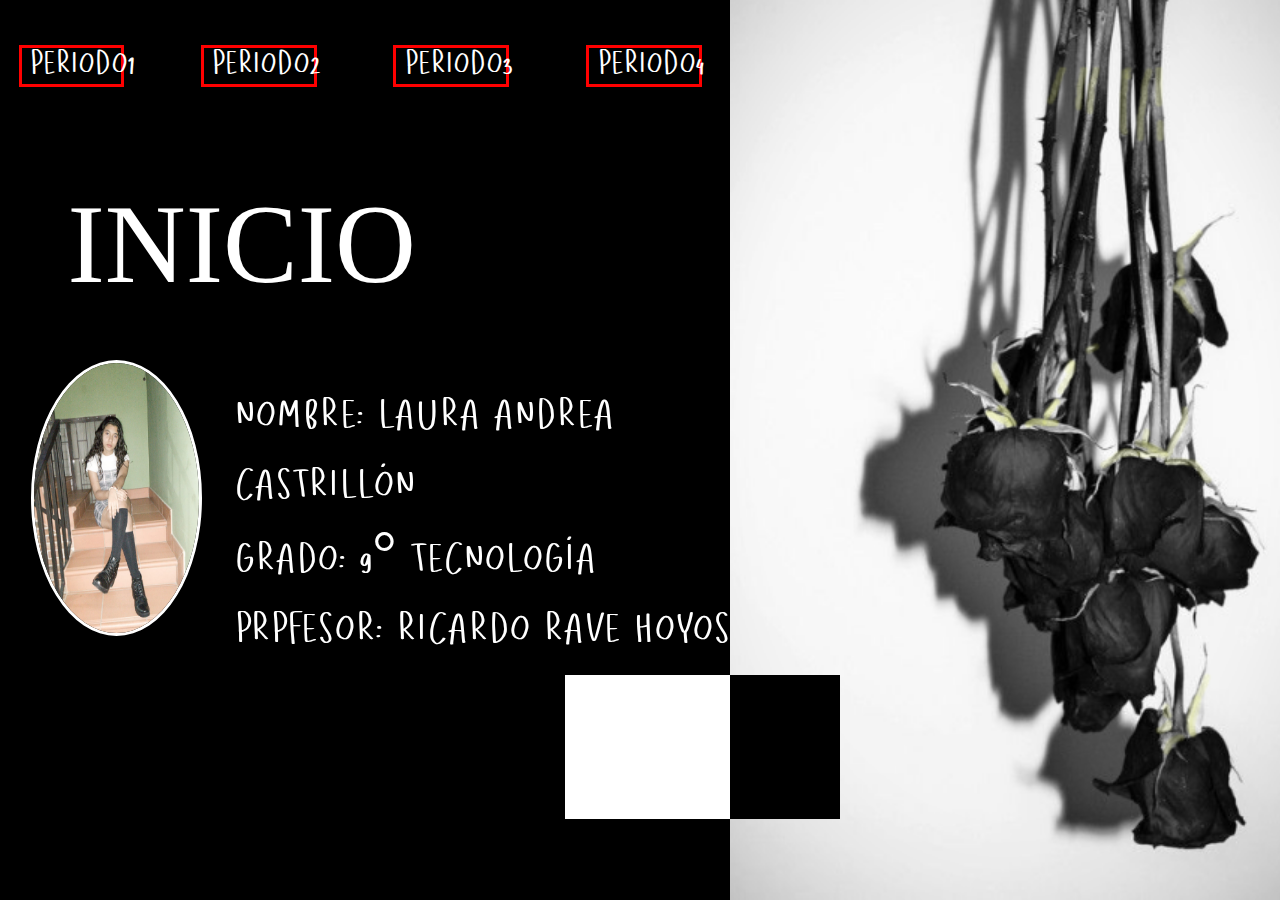
<file: index.html>
<!DOCTYPE html>
<html>
<head>
	<title>♡Inicio♡</title>
	<meta charset="utf-8">
	<link rel="stylesheet" type="text/css" href="style.css">
	<link rel="stylesheet" type="text/css" href="style1.css">
</head>
<body >
	<div class="c1">
	<div class="c2"></div>
	<div class="c3"></div>
	<div class="c4"></div>
	<div class="c5"></div>
	<a href="periodoprimer.html"><div class="c6"><div class="l">PERIODO1</div></div></a>
	<a href="periodosegundo.html"><div class="c7"><div class="l">PERIODO2</div></div></a>
	<a href="periodotercero.html"><div class="c8"><div class="l">PERIODO3</div></div></a>
	<a href="periodocuarto.html"><div class="c9"><div class="l">PERIODO4</div></div></a>
	<div class="lt">INICIO</div>
	<div><img src="ima.jpg" class="im"></div>
	<div class="n"></div>
	<div class="text">NOMBRE: LAURA ANDREA CASTRILLÓN<br>
		GRADO: 9° TECNOLOGÍA<br>PRPFESOR: RICARDO RAVE HOYOS<br></div>
</div>
</body>
</html>
</file>
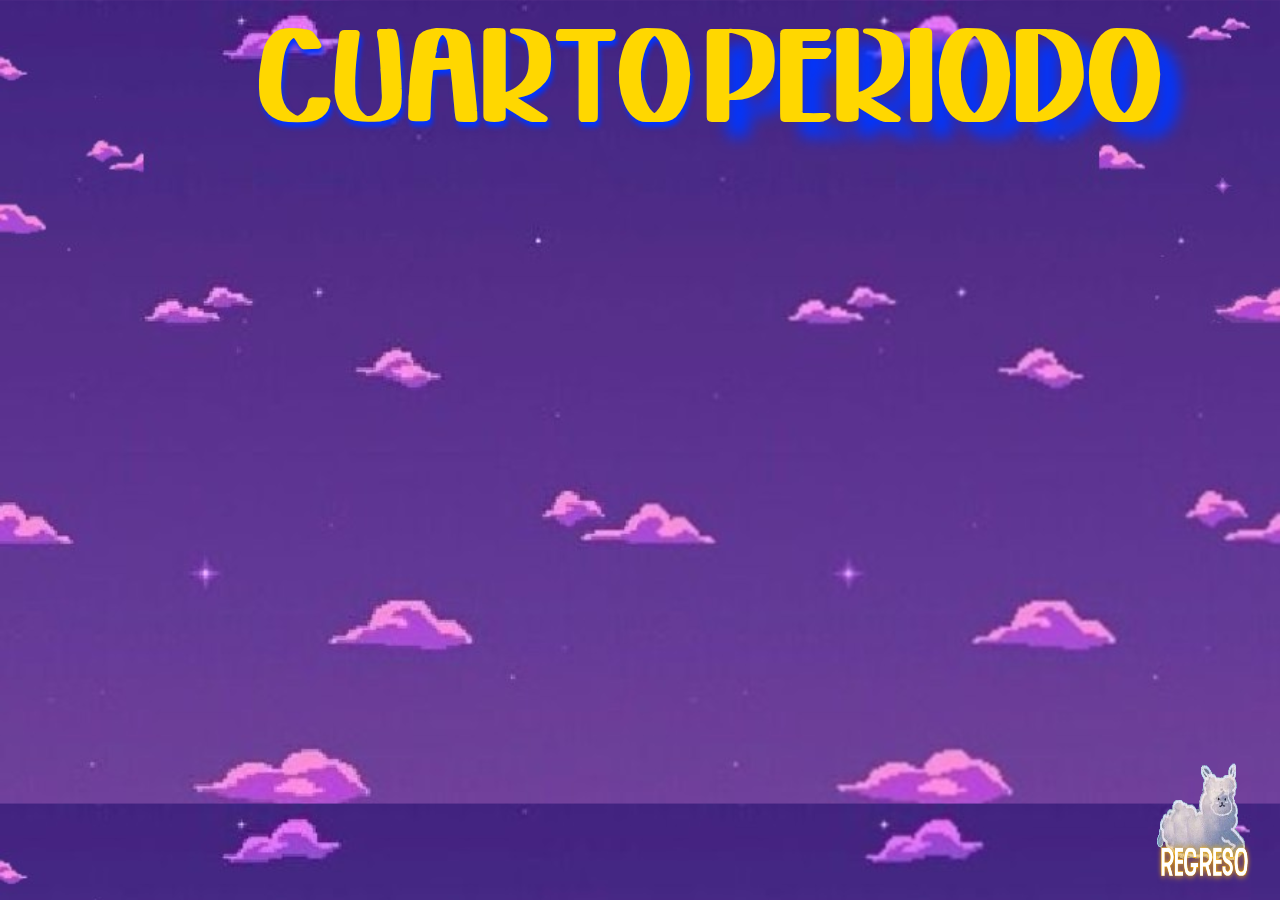
<file: periodocuarto.html>
<!DOCTYPE html>
<html>
<head>
	<title>CUARTO♡PERIODO</title>
	<link rel="stylesheet" type="text/css" href="style5.css">
</head>
<body>
<div class="tp">CUARTO</div>
<div class="tp2">PERIODO</div>
<a href="index.html"><div><img src="regresos.png" class="cc"></div><a>
</body>
</html>
</file>
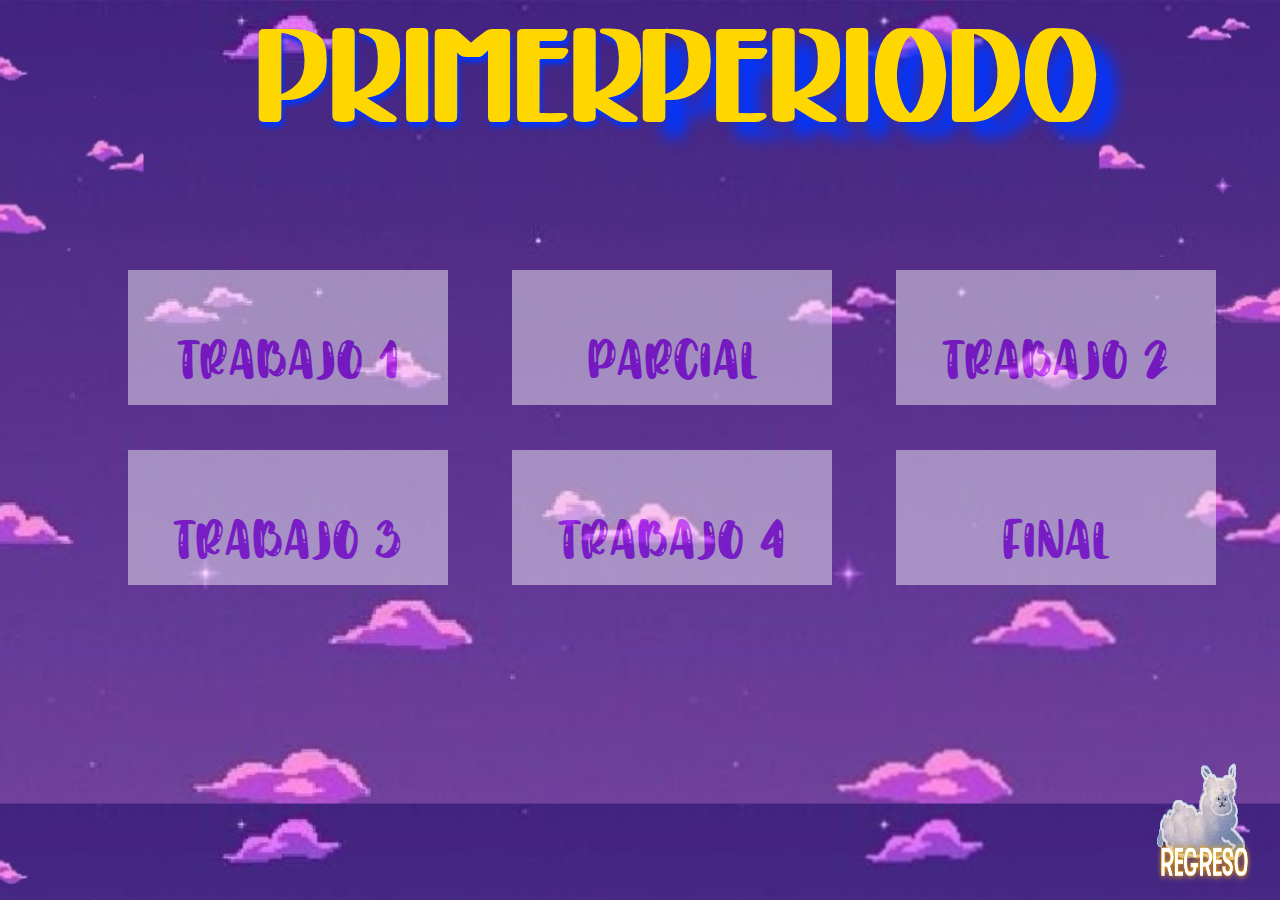
<file: periodoprimer.html>
<!DOCTYPE html>
<html>
<head>
	<title>PRIMER♡PERIODO</title>
	<link rel="stylesheet" type="text/css" href="style2.css">
	<link rel="stylesheet" type="text/css" href="stylep1.css">
</head>
<body>
<div class="tp">PRIMER</div>
<div class="tp2">PERIODO</div>
<a href="index.html"><div><img src="regresos.png" class="cc"></div><a>
<a href="https://laura029.github.io/entrega2/"><div class="div1"><center><br>TRABAJO 1</center></div>
<a href="https://laura029.github.io/entregaparcial/"><div class="div2"><center><br>PARCIAL</center></div>
<a href="https://laura029.github.io/trabajo2/"><div class="div3"><center><br>TRABAJO 2</center></div>
<a href="https://laura029.github.io/trabajo3/"><div class="div4"><center><br>TRABAJO 3</center></div>
<a href="https://laura029.github.io/trabajo4/"><div class="div5" style="position: absolute;top: 50%;left: 40%;width: 25%;
height: 15%;background-color: #ffffff;opacity: 45%;font-family: titulo3;font-size: 250%;
color: #9700FF;"><center><br>TRABAJO 4</center></div>
<a href="https://laura029.github.io/final/"><div class="div5" style="position: absolute;top: 50%;left: 70%;width: 25%;
height: 15%;background-color: #ffffff;opacity: 45%;font-family: titulo3;font-size: 250%;
color: #9700FF;"><center><br>FINAL</center></div>
</body>
</html>
</file>
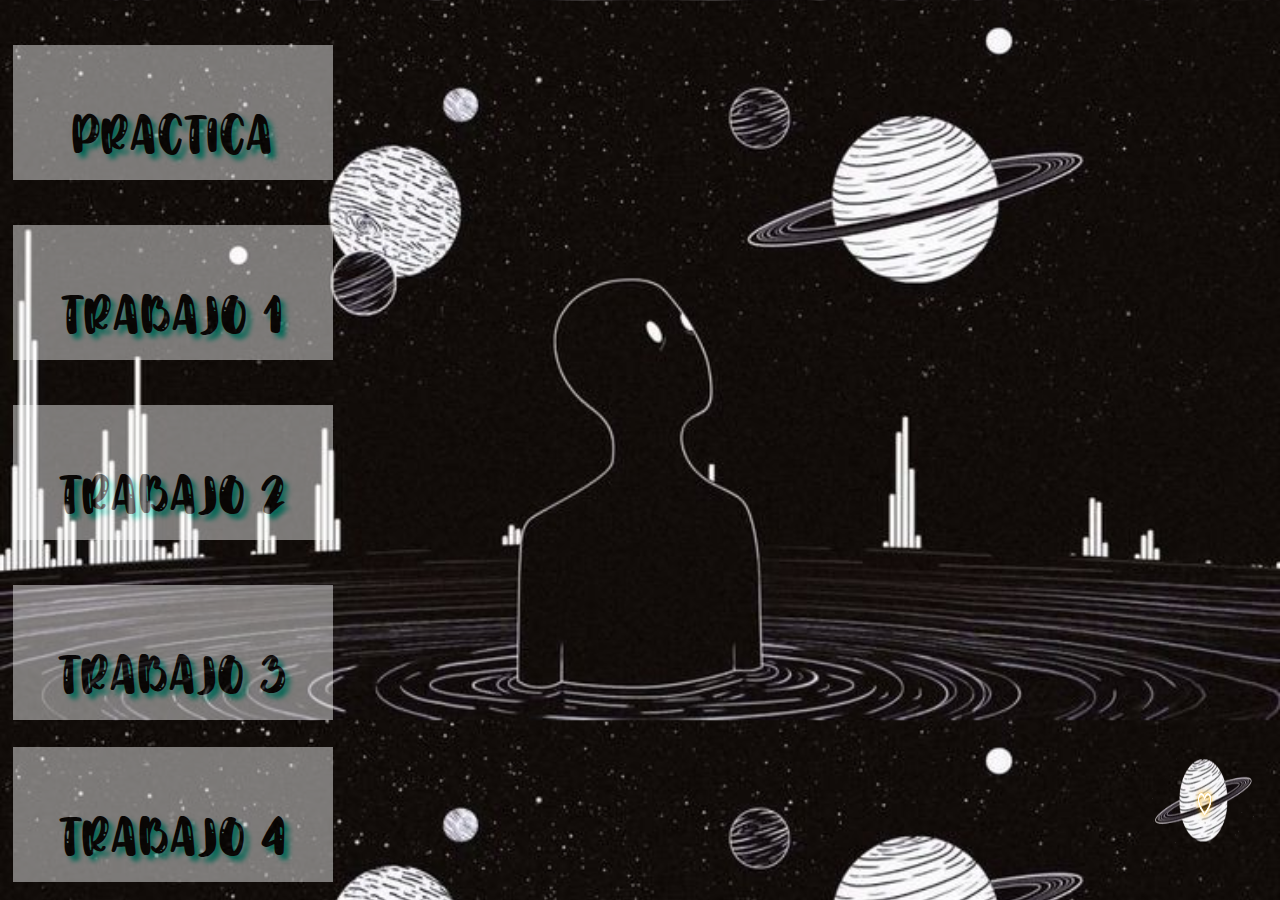
<file: periodosegundo.html>
<!DOCTYPE html>
<html>
<head>
	<title>SEGUNDO♡PERIODO</title>
	<link rel="stylesheet" type="text/css" href="style3.css">
</head>
<body>
<a href="https://laura029.github.io/practica/"><div class="div1"><center><br>PRACTICA</center></div>
<a href="https://laura029.github.io/semana13/"><div class="div1" style="top: 25%;"><center><br>TRABAJO 1</center></div>
<a href="https://laura029.github.io/actividad2/"><div class="div1" style="top: 45%;"><center><br>TRABAJO 2</center></div>
<a href="trabajo1.html"><div class="div1" style="top: 65%;"><center><br>TRABAJO 3</center></div>
<a href="trabajo1.html"><div class="div1" style="top: 83%;"><center><br>TRABAJO 4</center></div>
<a href="index.html"><div><img src="regreso.png" class="cc"></div><a>
</body>
</html>
</file>
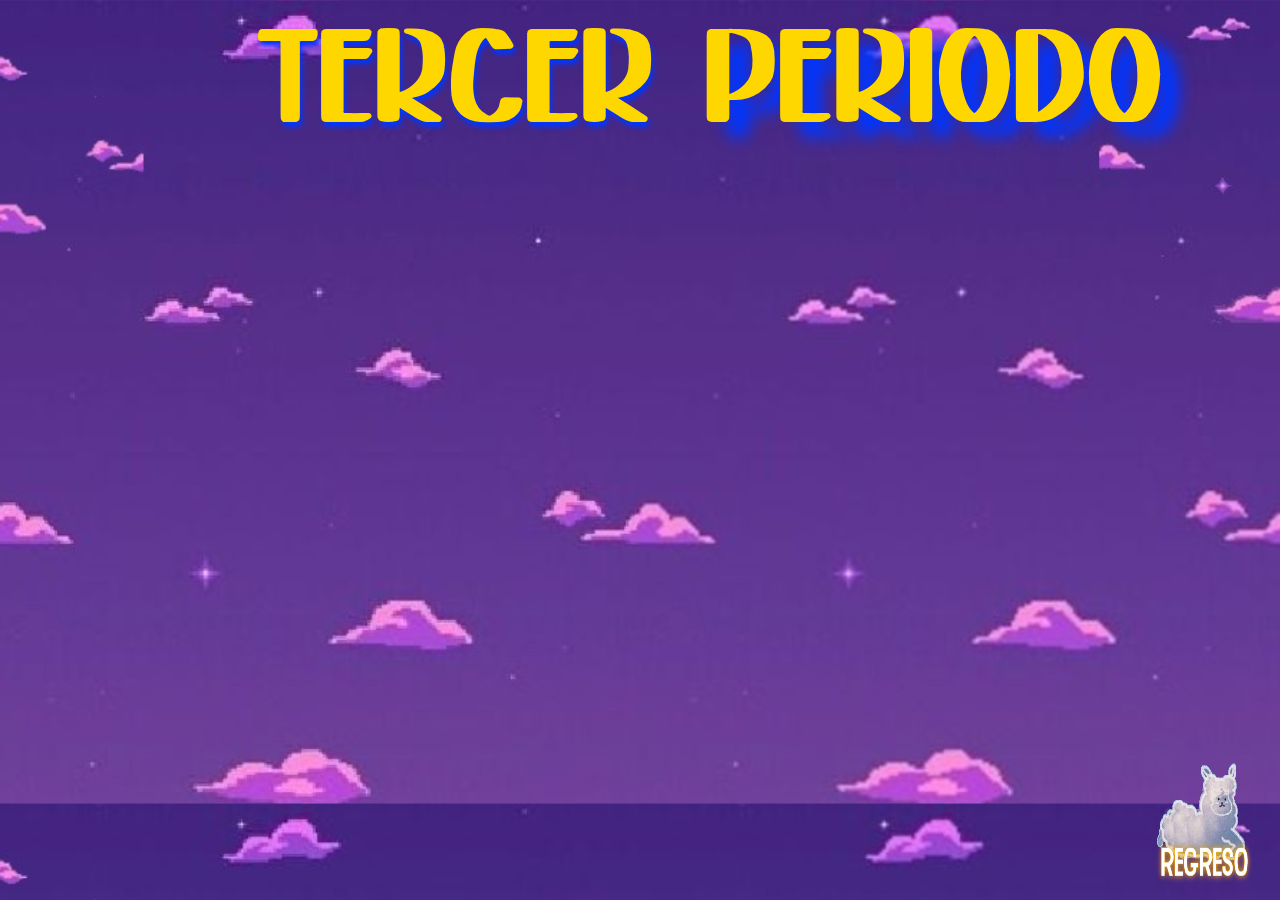
<file: periodotercero.html>
<!DOCTYPE html>
<html>
<head>
	<title>TERCER♡PERIODO</title>
	<link rel="stylesheet" type="text/css" href="style4.css">
</head>
<body>
<div class="tp">TERCER</div>
<div class="tp2">PERIODO</div>
<a href="index.html"><div><img src="regresos.png" class="cc"></div><a>
</body>
</html>
</file>
<file: style.css>
body{
	background-color: #000000;
}


.c1{
	background-image: url(fondof.png);
	position: absolute;
	background-position: top;
	background-size: cover;
	background-position: center;
	top:0%;
	right: 0%;
	margin: 0px;
	width: 43%;
	height: 100%;
	border: 1px;
	margin-right: 0%;
}

.c2{
	background-color: #000000;
	position: absolute;
	width: 140%;
	height: 100%;
	right: 100%;
}

.c1:active .c2{
	background-color: #ffffff;
	position: absolute;
	width: 140%;
	height: 100%;
	right: 100%;
	transition: 2s;
	display: block;
}

.c3{
	background-image: url(fondo.jpg);
	position: absolute;
	background-size: cover;
	background-position: center;
	top:0%;
	right: 0%;
	margin: 0px;
	width: 100%;
	height: 100%;
	border: 1px;
	margin-right: 0%;
	display: none;
	transition-duration: 2s;

}

.c1:active .c3{
	display: block;
	transition: 5s;
}

.c4{
	background-color: #000000;
	position: absolute;
	top: 75%;
	right: 80%;
	width: 30%;
	height: 16%;
}

.c1:active .c4{
	background-color: #ffffff;
	transition: 2s;
}

.c5{
	background-color: #ffffff;
	position: absolute;
	top: 75%;
	right: 100%;
	width: 30%;
	height: 16%;
}

.c1:active .c5{
	background-color: #000000;
	transition: 2s;
}
</file>
<file: style1.css>
.c6{
	background-color: transparent;
	position: absolute;
	border-color: #FF0000 ;
	border-style: solid;
	border-size:2px;
	top: 5%;
	right: 210%;
	width: 18%;
	height: 4%;
	animation-name: boton;
	animation-iteration-count: infinite;
	animation-duration: 5s;
}

.c6:hover{
	color: #FD1532;
	display: block;
	background-image: url(fondo.jpg);
	width: 20%;
	height: 5%;
}

.c7{
	background-color: transparent;
	position: absolute;
	border-color: #FF0000 ;
	border-style: solid;
	border-size:2px;
	top: 5%;
	right: 175%;
	width: 20%;
	height: 4%;
	animation-name: boton;
	animation-iteration-count: infinite;
	animation-duration: 5s;
}

.c7:hover{
	color: #FD1532;
	display: block;
	background-image: url(fondo.jpg);
	width: 22%;
	height: 5%;
	color: #000000;
}

.c8{
	background-color: transparent;
	position: absolute;
	border-color: #FF0000 ;
	border-style: solid;
	border-size:2px;
	top: 5%;
	right: 140%;
	width: 20%;
	height: 4%;
	animation-name: boton;
	animation-iteration-count: infinite;
	animation-duration: 5s;
}

.c8:hover{
	color: #FD1532;
	display: block;
	background-image: url(fondo.jpg);
	width: 22%;
	height: 5%;
}

.c9{
	background-color: transparent;
	position: absolute;
	border-color: #FF0000 ;
	border-style: solid;
	border-size:2px;
	top: 5%;
	right: 105%;
	width: 20%;
	height: 4%;
	animation-name: boton;
	animation-iteration-count: infinite;
	animation-duration: 5s;
}

.c9:hover{
	color: #FD1532;
	display: block;
	background-image: url(fondo.jpg);
	width: 22%;
	height: 5%;
}
@keyframes boton{
	0%{ border-color: #FD1532; }
	16%{ border-color: #FAED27; }
	32%{ border-color: #55FF00; }
	48%{ border-color: #00FFC5; }
	64%{ border-color: #0036FF; }
	80%{ border-color: #4D00FF; }
	96%{ border-color: #F300FF; }
}

@font-face{
	font-family: lll;
	src: url(lll.ttf);
}

.l{
	position: absolute;
	top:-35%;
	left: 7%;
	font-family: lll;
	font-size: 300%;
	color: #ffffff;

}

.l:hover{
	top:-23%;
	left: 10%;
	color:black;
}

.lt{
	position: absolute;
	top: 20%;
	font-family: Old English Text MT;
	color: white;
	font-size: 700%;
	right:  157%;
}

.c1:active .lt{
	color: black;
}

.c1:active .l{
	color: black;
}

.im{
	position: absolute;
	width: 30%;
	height: 30%;
	top: 40%;
	left: -127%;
	border-style:solid;
	border-size: 20px;
	border-color: white;
	border-radius: 100%;
	box-shadow: 20%;
	box-shadow-color: #00FFC5;
}

.text{
	width: 100%;
	position: absolute;
	top: 42%;
	font-family: lll;
	color: white;
	font-size: 380%;
	right:  90%;
}

.c1:active .text{
	color: black;
}

.s{
	position: absolute;
	width: 20%;
	height: 25%;
	right: 1%;
	top: 76%;
}
</file>
<file: style5.css>
body{
	background-image: url(fondo2.jpg);
	background-size: cover;
}

.tp{
	position: absolute;
	top: 2%;
	left: 20%;
	font-family: letrat;
	color: #FFD700;
	font-weight: bold;
	font-size: 800%;
	text-shadow: 2px 5px 5px #0036FF;
	animation-name: sombra;
	animation-duration: 5s;
	animation-iteration-count: infinite;
}

.tp2{
	position: absolute;
	top: 2%;
	left: 55%;
	font-family: letrat;
	color: #FFD700;
	font-weight: bold;
	font-size: 800%;
	text-shadow: 20px 15px 15px #0036FF;
	animation-name: sombra;
	animation-duration: 5s;
	animation-iteration-count: infinite;
}

@keyframes sombra{
	0%{ text-shadow: 20px 15px 15px #D7BDE2 ; }
	16%{ text-shadow: 20px 15px 15px #FAED27; }
	32%{ text-shadow: 2px 5px 5px #55FF00; }
	48%{ text-shadow: 2px 5px 5px #00FFC5; }
	64%{ text-shadow: 0px 15px 15px #0036FF; }
	80%{ text-shadow: 0px 15px 15px #4D00FF; }
	96%{ text-shadow: 2px 5px 5px #F300FF; }
}

@font-face{
	font-family: letrat;
	src: url(letrat.ttf);
}

.cc{
	position: absolute;
	width: 8%;
	height: 15%;
	right: 2%;
	top: 84%;
}
</file>
<file: style2.css>
body{
	background-image: url(fondo2.jpg);
	background-size: cover;
}

.tp{
	position: absolute;
	top: 2%;
	left: 20%;
	font-family: letrat;
	color: #FFD700;
	font-weight: bold;
	font-size: 800%;
	text-shadow: 2px 5px 5px #0036FF;
	animation-name: sombra;
	animation-duration: 5s;
	animation-iteration-count: infinite;
}

.tp2{
	position: absolute;
	top: 2%;
	left: 50%;
	font-family: letrat;
	color: #FFD700;
	font-weight: bold;
	font-size: 800%;
	text-shadow: 20px 15px 15px #0036FF;
	animation-name: sombra;
	animation-duration: 5s;
	animation-iteration-count: infinite;
}

@keyframes sombra{
	0%{ text-shadow: 20px 15px 15px #D7BDE2 ; }
	16%{ text-shadow: 20px 15px 15px #FAED27; }
	32%{ text-shadow: 2px 5px 5px #55FF00; }
	48%{ text-shadow: 2px 5px 5px #00FFC5; }
	64%{ text-shadow: 0px 15px 15px #0036FF; }
	80%{ text-shadow: 0px 15px 15px #4D00FF; }
	96%{ text-shadow: 2px 5px 5px #F300FF; }
}

@font-face{
	font-family: letrat;
	src: url(letrat.ttf);
}

.cc{
	position: absolute;
	width: 8%;
	height: 15%;
	right: 2%;
	top: 84%;

}
</file>
<file: stylep1.css>
.div1{
	position: absolute;
	top: 30%;
	left: 10%;
	width: 25%;
	height: 15%;
	background-color: #ffffff;
	opacity: 45%;
	font-family: titulo3;
	font-size: 250%;
	color:#9700FF ;
}

.div2{
	position: absolute;
	top: 30%;
	left: 40%;
	width: 25%;
	height: 15%;
	background-color: #ffffff;
	opacity: 45%;
	font-family: titulo3;
	font-size: 250%;
	color:#9700FF ;
}

.div3{
	position: absolute;
	top: 30%;
	left: 70%;
	width: 25%;
	height: 15%;
	background-color: #ffffff;
	opacity: 45%;
	font-family: titulo3;
	font-size: 250%;
	color:#9700FF ;
}
.div4{
	position: absolute;
	top: 50%;
	left: 10%;
	width: 25%;
	height: 15%;
	background-color: #ffffff;
	opacity: 45%;
	font-family: titulo3;
	font-size: 250%;
	color:#9700FF ;
}
@font-face{
	font-family: titulo3;
	src: url(titulo3.otf);
}
</file>
<file: style3.css>
body{
	background-image: url(fondo3.jpg);
	background-size: cover;
}
.cc{
	position: absolute;
	width: 8%;
	height: 10%;
	right: 2%;
	top: 84%;
}
.div1{
	position: absolute;
	top: 5%;
	left: 1%;
	width: 25%;
	height: 15%;
	background-color: #ffffff;
	opacity: 45%;
	font-family: titulo3;
	font-size: 250%;
	color:#000000 ;
	text-shadow: 5px 5px 5px #00D8B7;
}

@font-face{
	font-family: titulo3;
	src: url(titulo3.otf);
}
</file>
<file: style4.css>
body{
	background-image: url(fondo2.jpg);
	background-size: cover;
}

.tp{
	position: absolute;
	top: 2%;
	left: 20%;
	font-family: letrat;
	color: #FFD700;
	font-weight: bold;
	font-size: 800%;
	text-shadow: 2px 5px 5px #0036FF;
	animation-name: sombra;
	animation-duration: 5s;
	animation-iteration-count: infinite;
}

.tp2{
	position: absolute;
	top: 2%;
	left: 55%;
	font-family: letrat;
	color: #FFD700;
	font-weight: bold;
	font-size: 800%;
	text-shadow: 20px 15px 15px #0036FF;
	animation-name: sombra;
	animation-duration: 5s;
	animation-iteration-count: infinite;
}

@keyframes sombra{
	0%{ text-shadow: 20px 15px 15px #D7BDE2 ; }
	16%{ text-shadow: 20px 15px 15px #FAED27; }
	32%{ text-shadow: 2px 5px 5px #55FF00; }
	48%{ text-shadow: 2px 5px 5px #00FFC5; }
	64%{ text-shadow: 0px 15px 15px #0036FF; }
	80%{ text-shadow: 0px 15px 15px #4D00FF; }
	96%{ text-shadow: 2px 5px 5px #F300FF; }
}

@font-face{
	font-family: letrat;
	src: url(letrat.ttf);
}

.cc{
	position: absolute;
	width: 8%;
	height: 15%;
	right: 2%;
	top: 84%;
}
</file>
